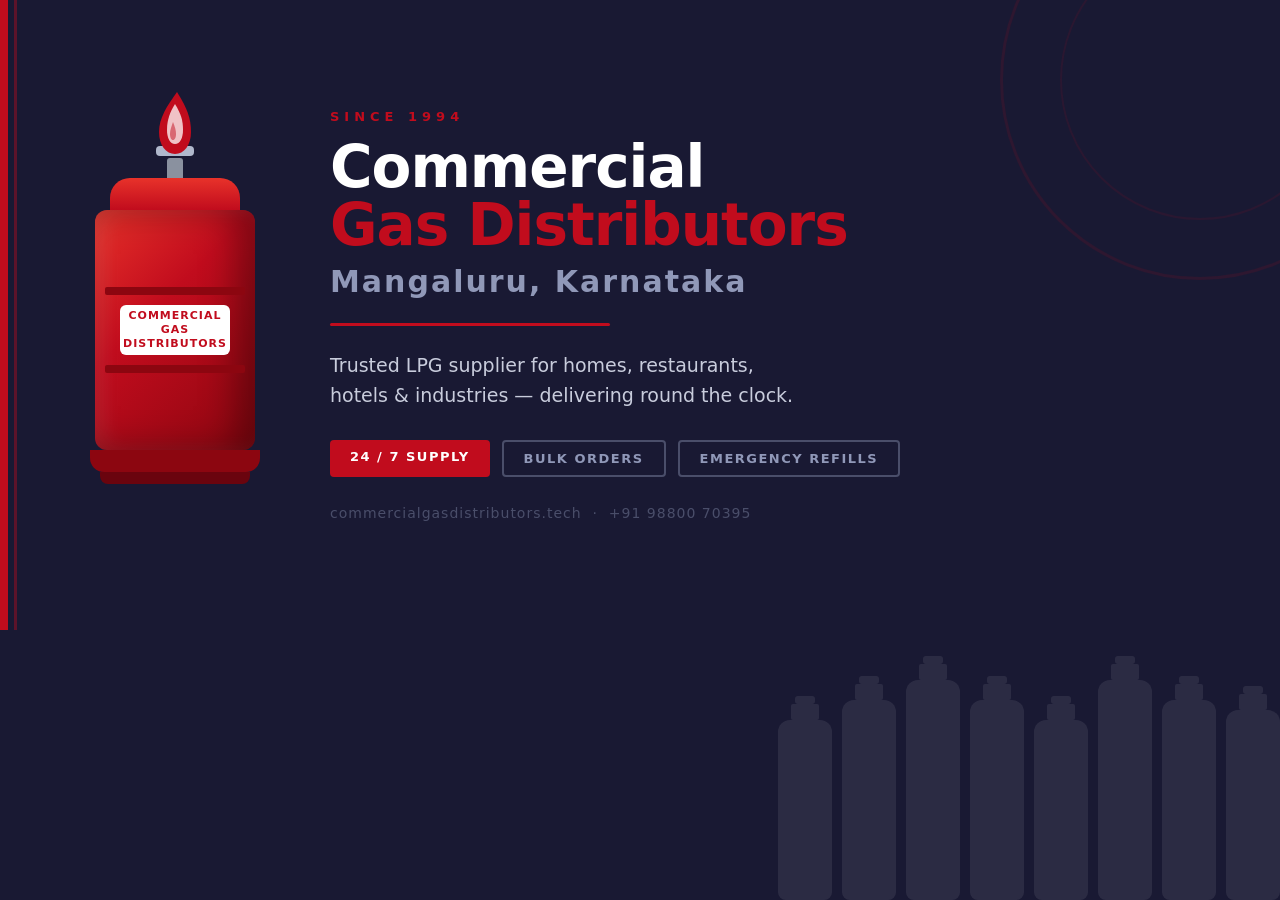
<file: og-image.html>
<!DOCTYPE html>
<html lang="en">
<head>
<meta charset="UTF-8"/>
<link rel="icon" type="image/svg+xml" href="/favicon.svg" />
<style>
*{margin:0;padding:0;box-sizing:border-box;}
body{width:1200px;height:630px;overflow:hidden;background:#191933;font-family:'Segoe UI',system-ui,sans-serif;}

/* Background detail — row of cylinders silhouette */
.cylinders-bg{position:absolute;bottom:0;right:0;display:flex;align-items:flex-end;gap:10px;opacity:0.08;}
.cyl{width:54px;display:flex;flex-direction:column;align-items:center;}
.cyl-valve{width:20px;height:8px;background:#fff;border-radius:3px;}
.cyl-neck{width:28px;height:16px;background:#fff;border-radius:2px;}
.cyl-body{width:54px;border-radius:12px 12px 8px 8px;background:#fff;}

/* Red diagonal accent bar */
.accent-bar{position:absolute;top:0;left:0;width:8px;height:630px;background:#C10C1D;}
.accent-bar2{position:absolute;top:0;left:14px;width:3px;height:630px;background:#C10C1D;opacity:0.4;}

/* Top-right corner detail */
.corner-circle{position:absolute;top:-120px;right:-120px;width:400px;height:400px;border-radius:50%;border:3px solid #C10C1D;opacity:0.12;}
.corner-circle2{position:absolute;top:-60px;right:-60px;width:280px;height:280px;border-radius:50%;border:2px solid #C10C1D;opacity:0.1;}

/* Main layout */
.main{position:absolute;top:0;left:0;width:1200px;height:630px;display:flex;align-items:center;padding:0 90px;gap:70px;}

/* Big cylinder illustration */
.cylinder-wrap{flex-shrink:0;display:flex;flex-direction:column;align-items:center;position:relative;}
.cyl-main-valve-t{width:38px;height:10px;background:#b0b8cc;border-radius:4px;margin-bottom:2px;}
.cyl-main-valve-stem{width:16px;height:20px;background:#8a919f;border-radius:3px 3px 0 0;margin-bottom:0;}
.cyl-main-shoulder{width:130px;height:32px;background:linear-gradient(180deg,#e8322a 0%,#C10C1D 100%);border-radius:20px 20px 0 0;}
.cyl-main-body{
  width:160px;height:240px;
  background:linear-gradient(135deg,#e8322a 0%,#C10C1D 40%,#8c0610 100%);
  border-radius:12px;
  display:flex;flex-direction:column;align-items:center;justify-content:center;gap:10px;
  box-shadow:inset -18px 0 36px rgba(0,0,0,0.35),inset 10px 0 20px rgba(255,255,255,0.08);
}
.cyl-main-label{width:110px;height:50px;background:white;border-radius:6px;display:flex;align-items:center;justify-content:center;}
.cyl-main-label-inner{font-size:11px;font-weight:800;color:#C10C1D;letter-spacing:1px;text-align:center;line-height:1.3;}
.cyl-main-band{width:140px;height:8px;background:#8c0610;border-radius:2px;}
.cyl-main-base{width:170px;height:22px;background:#8c0610;border-radius:0 0 14px 14px;}
.cyl-main-foot{width:150px;height:12px;background:#6a040e;border-radius:0 0 8px 8px;}

/* Flame on top of cylinder */
.flame-wrap{position:absolute;top:-58px;left:50%;transform:translateX(-50%);}
.flame-svg{display:block;}

/* Text content */
.text{flex:1;}
.since{font-size:13px;color:#C10C1D;letter-spacing:5px;text-transform:uppercase;font-weight:700;margin-bottom:14px;}
.brand1{font-size:58px;font-weight:900;color:#ffffff;line-height:1;letter-spacing:-1px;}
.brand2{font-size:58px;font-weight:900;color:#C10C1D;line-height:1;letter-spacing:-1px;margin-bottom:10px;}
.brand3{font-size:30px;font-weight:700;color:#9098b8;letter-spacing:2px;margin-bottom:24px;}
.divider{width:280px;height:3px;background:#C10C1D;margin-bottom:24px;border-radius:2px;}
.tagline{font-size:19px;color:#c8ccdc;line-height:1.6;margin-bottom:30px;max-width:480px;}
.badges{display:flex;gap:12px;flex-wrap:wrap;margin-bottom:28px;}
.badge{padding:9px 20px;border-radius:4px;font-size:13px;font-weight:700;letter-spacing:1.5px;text-transform:uppercase;}
.badge-red{background:#C10C1D;color:#fff;}
.badge-outline{border:2px solid #4a4e6a;color:#9098b8;}
.url{font-size:14px;color:#4a4e6a;letter-spacing:1px;}
</style>
</head>
<body>

<!-- Background elements -->
<div class="accent-bar"></div>
<div class="accent-bar2"></div>
<div class="corner-circle"></div>
<div class="corner-circle2"></div>

<!-- Cylinder silhouettes background -->
<div class="cylinders-bg">
  <div class="cyl"><div class="cyl-valve"></div><div class="cyl-neck"></div><div class="cyl-body" style="height:180px;"></div></div>
  <div class="cyl"><div class="cyl-valve"></div><div class="cyl-neck"></div><div class="cyl-body" style="height:200px;"></div></div>
  <div class="cyl"><div class="cyl-valve"></div><div class="cyl-neck"></div><div class="cyl-body" style="height:220px;"></div></div>
  <div class="cyl"><div class="cyl-valve"></div><div class="cyl-neck"></div><div class="cyl-body" style="height:200px;"></div></div>
  <div class="cyl"><div class="cyl-valve"></div><div class="cyl-neck"></div><div class="cyl-body" style="height:180px;"></div></div>
  <div class="cyl"><div class="cyl-valve"></div><div class="cyl-neck"></div><div class="cyl-body" style="height:220px;"></div></div>
  <div class="cyl"><div class="cyl-valve"></div><div class="cyl-neck"></div><div class="cyl-body" style="height:200px;"></div></div>
  <div class="cyl"><div class="cyl-valve"></div><div class="cyl-neck"></div><div class="cyl-body" style="height:190px;"></div></div>
</div>

<div class="main">
  <!-- Cylinder illustration -->
  <div class="cylinder-wrap">
    <!-- Flame -->
    <div class="flame-wrap">
      <svg class="flame-svg" width="80" height="80" viewBox="0 0 80 80" fill="none" xmlns="http://www.w3.org/2000/svg">
        <path d="M42 4C52 20 56 30 56 44C56 57 49 66 40 66C31 66 24 57 24 44C24 30 32 18 42 4Z" fill="#C10C1D"/>
        <path d="M40 16C46 26 48 32 48 42C48 50 45 56 40 56C35 56 32 50 32 42C32 32 35 24 40 16Z" fill="white" fill-opacity="0.75"/>
        <path d="M38 34C40 39 41 42 41 46C41 49.5 39.8 52 38 52C36.2 52 35 49.3 35 46C35 42 36.5 38.5 38 34Z" fill="#C10C1D" opacity="0.5"/>
      </svg>
    </div>
    <div class="cyl-main-valve-t"></div>
    <div class="cyl-main-valve-stem"></div>
    <div class="cyl-main-shoulder"></div>
    <div class="cyl-main-body">
      <div class="cyl-main-band"></div>
      <div class="cyl-main-label">
        <div class="cyl-main-label-inner">COMMERCIAL<br/>GAS<br/>DISTRIBUTORS</div>
      </div>
      <div class="cyl-main-band"></div>
    </div>
    <div class="cyl-main-base"></div>
    <div class="cyl-main-foot"></div>
  </div>

  <!-- Text -->
  <div class="text">
    <div class="since">Since 1994</div>
    <div class="brand1">Commercial</div>
    <div class="brand2">Gas Distributors</div>
    <div class="brand3">Mangaluru, Karnataka</div>
    <div class="divider"></div>
    <div class="tagline">Trusted LPG supplier for homes, restaurants, hotels &amp; industries — delivering round the clock.</div>
    <div class="badges">
      <div class="badge badge-red">24 / 7 Supply</div>
      <div class="badge badge-outline">Bulk Orders</div>
      <div class="badge badge-outline">Emergency Refills</div>
    </div>
    <div class="url">commercialgasdistributors.tech &nbsp;·&nbsp; +91 98800 70395</div>
  </div>
</div>

</body>
</html>
</file>
